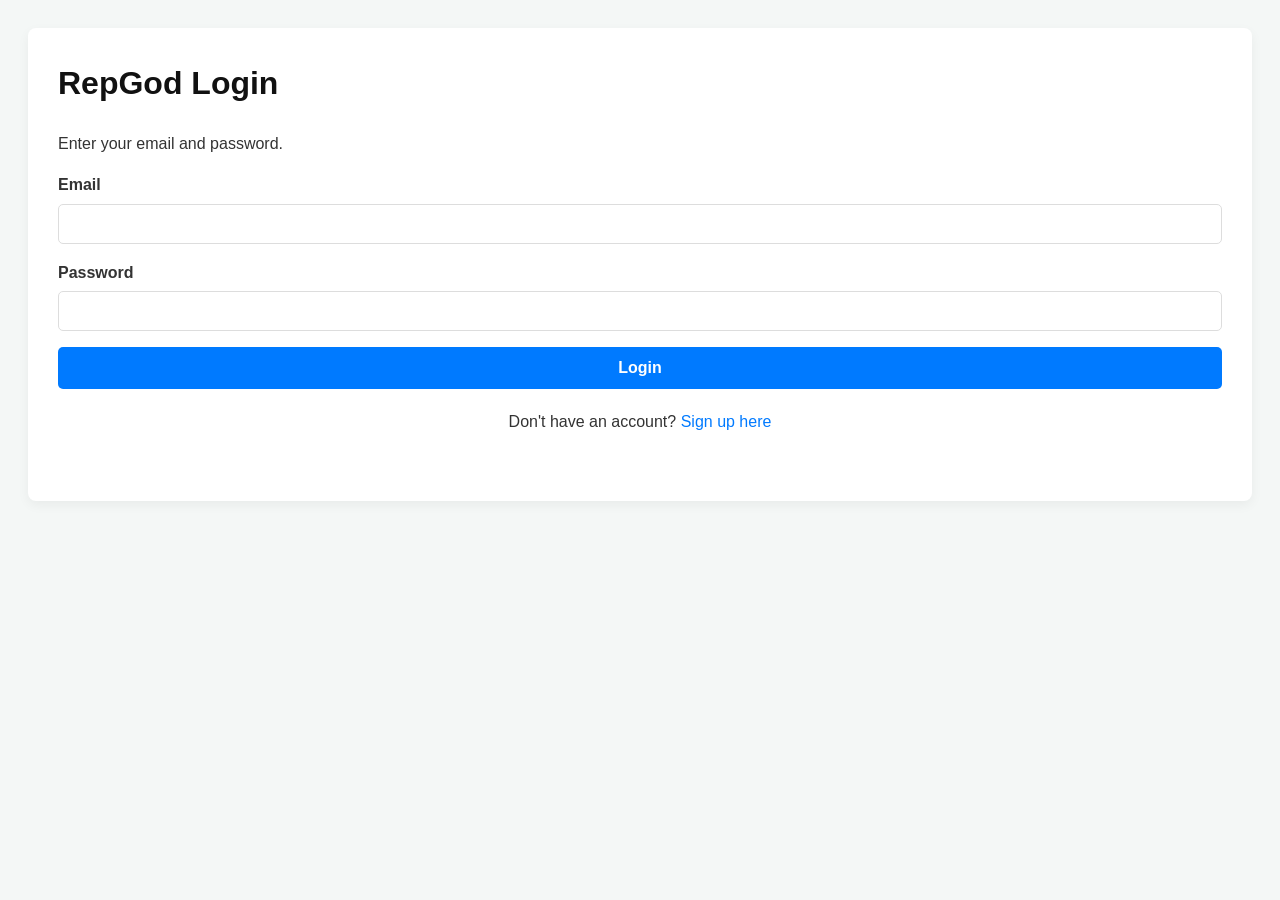
<file: public/login.html>
<!DOCTYPE html>
<html lang="en">
<head>
    <meta charset="UTF-8">
    <meta name="viewport" content="width=device-width, initial-scale=1.0">
    <title>RepGod - Login</title>
    <link rel="stylesheet" href="style.css">
</head>
<body>
<main>
    <h1>RepGod Login</h1>
    <p>Enter your email and password.</p>

    <form id="login-form">
        <div class="form-group">
            <label for="email">Email</label>
            <input type="text" id="email" required>
        </div>
        <div class="form-group">
            <label for="password">Password</label>
            <input type="password" id="password" required>
        </div>
        <button type="submit" class="btn-primary">Login</button>
    </form>

    <p style="text-align: center; margin-top: 20px;">
        Don't have an account? <a href="/signup" class="nav-link">Sign up here</a>
    </p>
    <div id="message-area"></div>
</main>

<script>
    const form = document.getElementById('login-form');
    const emailInput = document.getElementById('email');
    const passInput = document.getElementById('password');
    const messageArea = document.getElementById('message-area');

    form.addEventListener('submit', async (e) => {
        e.preventDefault();
        messageArea.textContent = "";

        try {
            const response = await fetch('/api/login', {
                method: 'POST',
                headers: { 'Content-Type': 'application/json' },
                body: JSON.stringify({
                    email: emailInput.value,
                    password: passInput.value
                })
            });

            const result = await response.json();

            if (response.ok) {
                localStorage.setItem('liftLogicUserID', result.user_id);
                localStorage.setItem('liftLogicFirstName', result.first_name);
                window.location.href = '/dashboard';
            } else {
                messageArea.textContent = result.error;
                messageArea.className = 'error';
            }
        } catch (error) {
            messageArea.textContent = 'Error connecting to server';
            messageArea.className = 'error';
        }
    });
</script>
</body>
</html>
</file>
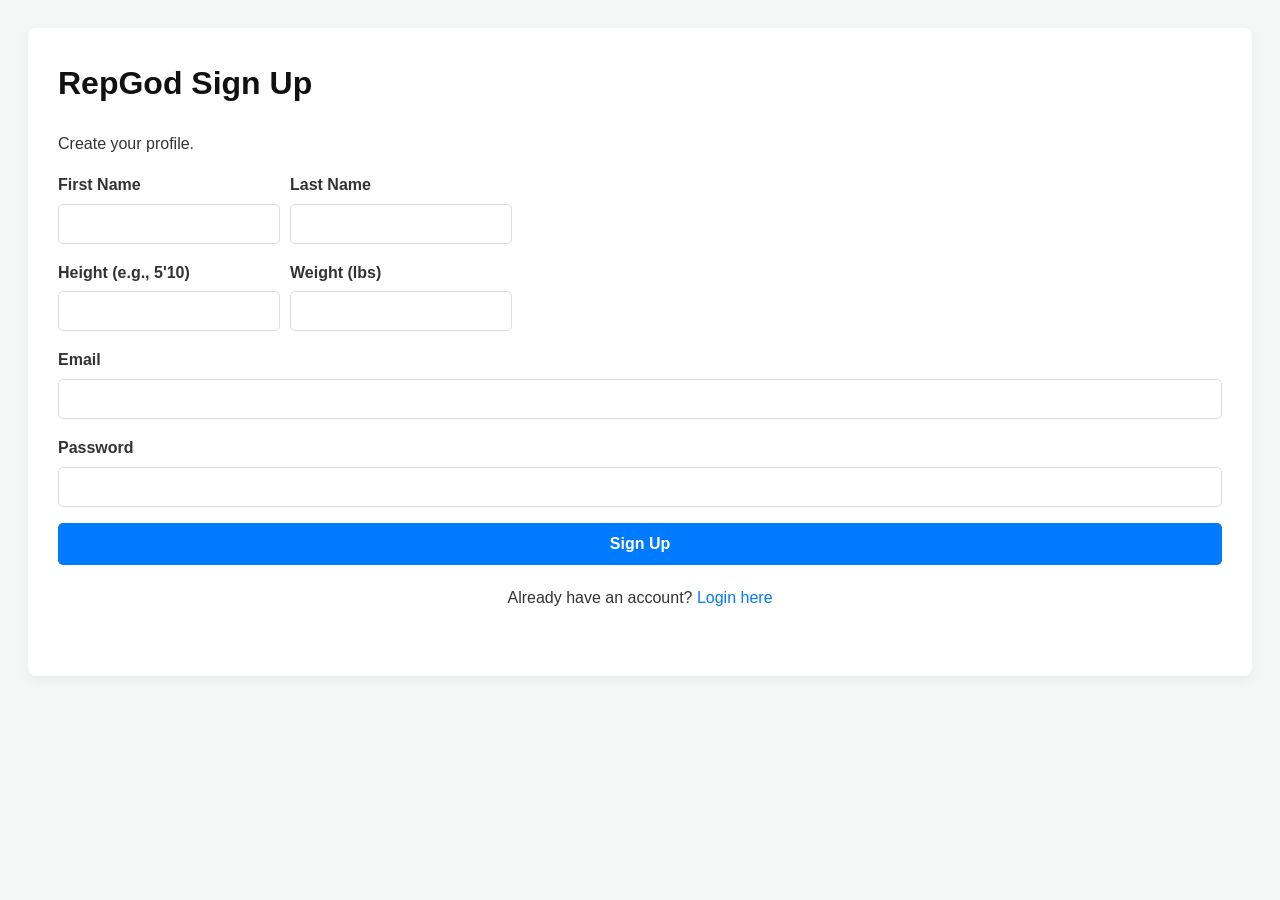
<file: public/signup.html>
<!DOCTYPE html>
<html lang="en">
<head>
    <meta charset="UTF-8">
    <meta name="viewport" content="width=device-width, initial-scale=1.0">
    <title>RepGod - Sign Up</title>
    <link rel="stylesheet" href="style.css">
</head>
<body>
<main>
    <h1>RepGod Sign Up</h1>
    <p>Create your profile.</p>

    <form id="signup-form">
        <div class="name-row" style="display: flex; gap: 10px;">
            <div class="form-group">
                <label for="fname">First Name</label>
                <input type="text" id="fname" required>
            </div>
            <div class="form-group">
                <label for="lname">Last Name</label>
                <input type="text" id="lname" required>
            </div>
        </div>

        <div class="name-row" style="display: flex; gap: 10px;">
            <div class="form-group">
                <label for="height">Height (e.g., 5'10)</label>
                <input type="text" id="height" required>
            </div>
            <div class="form-group">
                <label for="weight">Weight (lbs)</label>
                <input type="number" id="weight" step="0.1" required>
            </div>
        </div>

        <div class="form-group">
            <label for="email">Email</label>
            <input type="text" id="email" required>
        </div>
        <div class="form-group">
            <label for="password">Password</label>
            <input type="password" id="password" required>
        </div>
        <button type="submit" class="btn-primary">Sign Up</button>
    </form>

    <p style="text-align: center; margin-top: 20px;">
        Already have an account? <a href="/login" class="nav-link">Login here</a>
    </p>
    <div id="message-area"></div>
</main>

<script>
    const form = document.getElementById('signup-form');
    const messageArea = document.getElementById('message-area');

    form.addEventListener('submit', async (e) => {
        e.preventDefault();

        const payload = {
            first_name: document.getElementById('fname').value,
            last_name: document.getElementById('lname').value,
            height: document.getElementById('height').value,
            weight: document.getElementById('weight').value,
            email: document.getElementById('email').value,
            password: document.getElementById('password').value
        };

        try {
            const response = await fetch('/api/signup', {
                method: 'POST',
                headers: { 'Content-Type': 'application/json' },
                body: JSON.stringify(payload)
            });

            const result = await response.json();

            if (response.ok) {
                messageArea.textContent = 'Profile created! Redirecting to login...';
                messageArea.className = 'success';
                setTimeout(() => window.location.href = '/login', 1500);
            } else {
                messageArea.textContent = result.error;
                messageArea.className = 'error';
            }
        } catch (error) {
            messageArea.textContent = 'Error connecting to server';
            messageArea.className = 'error';
        }
    });
</script>
</body>
</html>
</file>
<file: public/style.css>
:root {
    --color-bg: #f4f7f6;
    --color-surface: #ffffff;
    --color-surface-alt: #f9f9f9;
    --color-surface-alt-2: #fafafa;
    --color-text: #333333;
    --color-text-strong: #111111;
    --color-text-muted: #666666;
    --color-text-faint: #999999;
    --color-border: #eeeeee;
    --color-border-strong: #dddddd;

    --color-primary: #007aff;
    --color-primary-hover: #0056b3;
    --color-primary-contrast: #ffffff;
    --color-primary-focus-ring: rgba(0, 122, 255, 0.2);

    --color-secondary-bg: #e5e5e0;
    --color-secondary-bg-hover: #dcdcdc;
    --color-secondary-text: #333333;

    --color-danger: #dc3545;
    --color-danger-hover: #a71d2a;
    --color-danger-bg-hover: rgba(220, 53, 69, 0.1);
    --color-success: #28a745;

    --color-warning-bg: #fff8e1;
    --color-warning: #f5a623;
    --color-warning-contrast: #ffffff;

    --color-fab-bg: #333333;
    --color-fab-text: #ffffff;
    --color-fab-hover: #000000;

    --shadow-sm: 0 4px 12px rgba(0, 0, 0, 0.05);
    --shadow-md: 0 4px 15px rgba(0, 0, 0, 0.2);
    --shadow-lg: 0 10px 25px rgba(0, 0, 0, 0.2);
    --overlay-bg: rgba(0, 0, 0, 0.5);

    --radius-sm: 5px;
    --radius-md: 8px;
    --radius-lg: 10px;
}

@media (prefers-color-scheme: dark) {
    :root:not([data-theme="light"]) {
        --color-bg: #121212;
        --color-surface: #1e1e1e;
        --color-surface-alt: #262626;
        --color-surface-alt-2: #242424;
        --color-text: #e8e8e8;
        --color-text-strong: #ffffff;
        --color-text-muted: #a0a0a0;
        --color-text-faint: #7a7a7a;
        --color-border: #3a3a3a;
        --color-border-strong: #4a4a4a;

        --color-primary: #4da6ff;
        --color-primary-hover: #7cc0ff;
        --color-primary-contrast: #0a0a0a;
        --color-primary-focus-ring: rgba(77, 166, 255, 0.3);

        --color-secondary-bg: #333333;
        --color-secondary-bg-hover: #3d3d3d;
        --color-secondary-text: #e8e8e8;

        --color-danger: #ff6b6b;
        --color-danger-hover: #ff8c8c;
        --color-danger-bg-hover: rgba(255, 107, 107, 0.15);
        --color-success: #34c759;

        --color-warning-bg: #3a2f10;
        --color-warning: #f5a623;
        --color-warning-contrast: #1a1a1a;

        --color-fab-bg: #e8e8e8;
        --color-fab-text: #121212;
        --color-fab-hover: #ffffff;

        --shadow-sm: 0 4px 12px rgba(0, 0, 0, 0.4);
        --shadow-md: 0 4px 15px rgba(0, 0, 0, 0.5);
        --shadow-lg: 0 10px 25px rgba(0, 0, 0, 0.6);
        --overlay-bg: rgba(0, 0, 0, 0.7);
    }
}

:root[data-theme="dark"] {
    --color-bg: #121212;
    --color-surface: #1e1e1e;
    --color-surface-alt: #262626;
    --color-surface-alt-2: #242424;
    --color-text: #e8e8e8;
    --color-text-strong: #ffffff;
    --color-text-muted: #a0a0a0;
    --color-text-faint: #7a7a7a;
    --color-border: #3a3a3a;
    --color-border-strong: #4a4a4a;

    --color-primary: #4da6ff;
    --color-primary-hover: #7cc0ff;
    --color-primary-contrast: #0a0a0a;
    --color-primary-focus-ring: rgba(77, 166, 255, 0.3);

    --color-secondary-bg: #333333;
    --color-secondary-bg-hover: #3d3d3d;
    --color-secondary-text: #e8e8e8;

    --color-danger: #ff6b6b;
    --color-danger-hover: #ff8c8c;
    --color-danger-bg-hover: rgba(255, 107, 107, 0.15);
    --color-success: #34c759;

    --color-warning-bg: #3a2f10;
    --color-warning: #f5a623;
    --color-warning-contrast: #1a1a1a;

    --color-fab-bg: #e8e8e8;
    --color-fab-text: #121212;
    --color-fab-hover: #ffffff;

    --shadow-sm: 0 4px 12px rgba(0, 0, 0, 0.4);
    --shadow-md: 0 4px 15px rgba(0, 0, 0, 0.5);
    --shadow-lg: 0 10px 25px rgba(0, 0, 0, 0.6);
    --overlay-bg: rgba(0, 0, 0, 0.7);
}

@keyframes fadeIn {
    from { opacity: 0; transform: translateY(10px); }
    to { opacity: 1; transform: translateY(0); }
}

* { box-sizing: border-box; }

body {
    font-family: -apple-system, BlinkMacSystemFont, "Segoe UI", Roboto, sans-serif;
    background-color: var(--color-bg);
    color: var(--color-text);
    line-height: 1.6;
    padding: 20px;
    display: flex;
    justify-content: center;
    transition: background-color 0.2s ease, color 0.2s ease;
}

.page-container {
    display: flex;
    justify-content: center;
    align-items: flex-start;
    gap: 30px;
    max-width: 1100px;
    margin: 0 auto;
    width: 100%;
}

main {
    background-color: var(--color-surface);
    border-radius: var(--radius-md);
    box-shadow: var(--shadow-sm);
    padding: 30px;
    flex: 2;
    min-width: 0;
}

.sidebar-container {
    background-color: var(--color-surface);
    border-radius: var(--radius-md);
    box-shadow: var(--shadow-sm);
    padding: 25px;
    flex: 1;
    min-width: 320px;
    position: sticky;
    top: 20px;
    text-align: center;
}

@media (max-width: 900px) {
    .page-container {
        flex-direction: column;
        align-items: center;
    }
    main {
        width: 100%;
        max-width: 600px;
        flex: none;
    }
    .sidebar-container {
        width: 100%;
        max-width: 600px;
        flex: none;
        position: static;
    }
}

@media (max-width: 480px) {
    body { padding: 10px; }
    main { padding: 18px; }
    .sidebar-container { padding: 16px; min-width: 0; }
    .set-group {
        flex-wrap: wrap;
    }
    .set-group label { flex-basis: 100%; margin-bottom: 4px; }
    .set-group input { flex: 1 1 45%; }
    .header-bar { flex-wrap: wrap; gap: 10px; }
}

.dashboard-nav-container {
    display: flex;
    width: 100%;
    margin-top: 20px;
}

.dashboard-nav-container a {
    flex: 1;
    padding: 15px;
    font-size: 16px;
    font-weight: 600;
    text-align: center;
    text-decoration: none;
    transition: background-color 0.3s ease, color 0.3s ease;
    border-radius: 0;
}

.dashboard-nav-container a:first-child {
    border-top-left-radius: 8px;
    border-bottom-left-radius: 8px;
}

.dashboard-nav-container a:last-child {
    border-top-right-radius: 8px;
    border-bottom-right-radius: 8px;
}

.dashboard-nav-container a:active {
    transform: scale(0.98);
}

#calendar-container {
    width: 100%;
    border: 1px solid var(--color-border);
    border-radius: var(--radius-md);
    padding: 20px;
    box-sizing: border-box;
}

#calendar-header {
    display: flex;
    justify-content: space-between;
    align-items: center;
    margin-bottom: 15px;
}

#calendar-header h2 {
    margin: 0;
    flex-grow: 1;
    text-align: center;
    font-size: 1.2em;
}

#calendar-header button {
    background: none;
    border: none;
    color: var(--color-text);
    font-size: 1.5em;
    cursor: pointer;
    width: 44px;
    height: 44px;
    display: flex;
    align-items: center;
    justify-content: center;
    padding: 0;
    border-radius: 50%;
    transition: background-color 0.2s;
}

#calendar-header button:hover {
    background-color: var(--color-surface-alt);
}

#calendar-days {
    display: grid;
    grid-template-columns: repeat(7, 1fr);
    gap: 5px;
    margin-bottom: 10px;
}

.calendar-day-name {
    font-weight: 600;
    text-align: center;
    color: var(--color-text-muted);
    font-size: 0.9em;
}

#calendar-grid {
    display: grid;
    grid-template-columns: repeat(7, 1fr);
    gap: 5px;
}

.calendar-day {
    display: flex;
    justify-content: center;
    align-items: center;
    font-size: 0.9em;
    border-radius: 5px;
    background-color: var(--color-bg);
    color: var(--color-text);
    aspect-ratio: 1 / 1;
}

.workout-day {
    background-color: var(--color-success);
    color: white;
    font-weight: 700;
}

#open-add-data-btn {
    margin-left: auto;
}
.weight-input-group {
    display: flex;
    gap: 10px;
    margin-bottom: 10px;
}

.weight-input-group input {
    flex: 1;
}

h1 { color: var(--color-text-strong); margin-top: 0; }
hr { border: 0; border-top: 1px solid var(--color-border); margin: 24px 0; }

.form-group { margin-bottom: 16px; }
label { display: block; font-weight: 600; margin-bottom: 6px; }

input[type="text"], input[type="date"], input[type="number"], input[type="password"], select {
    width: 100%;
    padding: 10px;
    font-size: 16px;
    background-color: var(--color-surface);
    color: var(--color-text);
    border: 1px solid var(--color-border-strong);
    border-radius: var(--radius-sm);
    box-sizing: border-box;
    transition: border-color 0.3s ease, box-shadow 0.3s ease;
}
input:focus { border-color: var(--color-primary); box-shadow: 0 0 5px var(--color-primary-focus-ring); outline: none; }

.exercise-block {
    background-color: var(--color-surface-alt-2);
    border: 1px solid var(--color-border);
    border-radius: 5px;
    padding: 16px;
    margin-bottom: 16px;
    animation: fadeIn 0.4s ease;
}

.set-group { display: flex; gap: 10px; margin-bottom: 10px; animation: fadeIn 0.3s ease; }
.set-group label { font-weight: 500; flex-basis: 10%; align-self: center; }

button {
    padding: 12px 18px; border: none; border-radius: 5px; font-size: 16px; font-weight: 600;
    cursor: pointer; width: 100%; transition: background-color 0.3s ease, color 0.3s ease, transform 0.2s ease, box-shadow 0.3s ease;
}
button:active { transform: scale(0.98); }

.btn-primary { background-color: var(--color-primary); color: var(--color-primary-contrast); }
.btn-primary:hover { background-color: var(--color-primary-hover); transform: scale(1.02); box-shadow: 0 4px 12px var(--color-primary-focus-ring); }
.btn-secondary { background-color: var(--color-secondary-bg); color: var(--color-secondary-text); }
.btn-secondary:hover { background-color: var(--color-secondary-bg-hover); transform: scale(1.02); }
.btn-tertiary { background-color: transparent; color: var(--color-primary); padding: 8px 0; width: auto; }
.btn-tertiary:hover { text-decoration: underline; transform: scale(1.05); }

.nav-link {
    display: inline-block; margin-bottom: 20px; color: var(--color-primary); text-decoration: none; font-weight: 500;
    transition: transform 0.2s ease;
}
.nav-link:hover { text-decoration: underline; transform: translateX(3px); }

.chart-container { position: relative; width: 100%; margin-top: 20px; }
table { width: 100%; border-collapse: collapse; margin-top: 20px; }
th, td { border: 1px solid var(--color-border); padding: 10px 12px; text-align: left; }
th { background-color: var(--color-surface-alt); font-weight: 600; }
tr:nth-child(even) { background-color: var(--color-surface-alt-2); }
tr.pr-row { background-color: var(--color-warning-bg); }
.pr-badge {
    display: inline-block;
    background-color: var(--color-warning);
    color: var(--color-warning-contrast);
    font-size: 0.7em;
    font-weight: 700;
    padding: 2px 6px;
    border-radius: 4px;
    margin-left: 6px;
    vertical-align: middle;
}

.header-bar {
    display: flex; justify-content: space-between; align-items: center;
    border-bottom: 1px solid var(--color-border); padding-bottom: 15px; margin-bottom: 20px;
}
.header-bar h1 { margin: 0; }
.user-info { display: flex; align-items: center; gap: 12px; }
#welcome-message { font-weight: 600; color: var(--color-text); }
#logout-btn { width: auto; padding: 0; color: var(--color-danger); }
#theme-toggle-btn {
    width: auto; padding: 0; background: transparent; color: var(--color-text);
    font-size: 1.2em; line-height: 1; min-width: 44px; min-height: 44px;
}
#theme-toggle-btn:hover { color: var(--color-primary); transform: none; }

.exercise-item {
    display: flex; align-items: center; gap: 8px; background-color: var(--color-surface-alt);
    border-radius: 6px; margin-bottom: 8px; animation: fadeIn 0.4s ease;
}
.exercise-item .exercise-btn { flex-grow: 1; text-align: left; }
.exercise-item .exercise-btn.active { background-color: var(--color-primary); color: var(--color-primary-contrast); }
.exercise-item .edit-btn, .exercise-item .delete-btn { width: auto; padding: 8px 10px; flex-shrink: 0; }
.exercise-item .delete-btn { color: var(--color-danger); }
.exercise-item .delete-btn:hover { background-color: var(--color-danger-bg-hover); }

.exercise-header { display: flex; justify-content: space-between; align-items: center; gap: 10px; }
.exercise-header .form-group { flex-grow: 1; margin-bottom: 0; }
.delete-ex-btn { width: auto; padding: 10px 10px; color: var(--color-danger); background: transparent; font-weight: 600; }
.delete-ex-btn:hover { background-color: var(--color-danger-bg-hover); }

.last-performance { font-size: 0.9em; font-style: italic; color: var(--color-text-muted); margin-bottom: 15px; margin-top: 5px; padding: 0 5px; }
.last-performance-empty { color: var(--color-text-faint); }

.timer-container { display: grid; grid-template-columns: repeat(4, 1fr); gap: 10px; }
.timer-btn { font-size: 14px; padding: 12px 5px; min-height: 44px; }
.timer-display-hide { display: none; }
.timer-display-show {
    position: fixed; bottom: 20px; right: 20px; background-color: var(--color-primary); color: var(--color-primary-contrast); padding: 15px 25px;
    font-size: 1.8em; font-weight: 600; border-radius: 8px; box-shadow: var(--shadow-md);
    animation: fadeIn 0.3s ease; z-index: 1000; cursor: pointer; transition: background-color 0.2s ease, transform 0.1s ease;
}
.timer-display-show:hover { background-color: var(--color-danger); }
.timer-display-show:active { transform: scale(0.95); }
.timer-display-done { background-color: var(--color-success); }

.sidebar-container h3 { margin-top: 0; }

.weight-section {
    background-color: var(--color-surface-alt); padding: 15px; border-radius: 8px;
    display: flex; justify-content: space-between; align-items: center; margin-bottom: 20px; border: 1px solid var(--color-border);
}
.weight-display { font-size: 1.1em; color: var(--color-text); }
.weight-input-group { display: flex; gap: 10px; }
.weight-input-group input { width: 100px; padding: 8px; }
.weight-input-group button { width: auto; padding: 8px 15px; }

#settings-fab {
    position: fixed; bottom: 30px; right: 30px; width: 60px; height: 60px; border-radius: 50%;
    background-color: var(--color-fab-bg); color: var(--color-fab-text); border: none; box-shadow: var(--shadow-md);
    font-size: 24px; cursor: pointer; display: flex; align-items: center; justify-content: center;
    transition: transform 0.2s, background-color 0.2s; z-index: 100;
}
#settings-fab:hover { transform: scale(1.1); background-color: var(--color-fab-hover); }

.modal-overlay { display: none; position: fixed; top: 0; left: 0; width: 100%; height: 100%; background-color: var(--overlay-bg); z-index: 200; justify-content: center; align-items: center; animation: fadeIn 0.2s ease; }
.modal-content { background-color: var(--color-surface); color: var(--color-text); padding: 25px; border-radius: 10px; width: 90%; max-width: 400px; box-shadow: var(--shadow-lg); }
.modal-header { display: flex; justify-content: space-between; align-items: center; margin-bottom: 20px; }
.modal-header h3 { margin: 0; }
#close-modal-btn { background: none; border: none; font-size: 24px; cursor: pointer; color: var(--color-text-faint); padding: 0; width: auto; }

.preset-manager { background: var(--color-surface-alt); padding: 10px; border-radius: 5px; margin-bottom: 15px; }
#new-preset-exercises { width: 100%; margin-top: 5px; padding: 8px; font-size: 16px; background-color: var(--color-surface); color: var(--color-text); border: 1px solid var(--color-border-strong); border-radius: 5px; font-family: inherit; resize: vertical; }
.preset-item-row { display: flex; justify-content: space-between; align-items: center; padding: 8px; border-bottom: 1px solid var(--color-border); font-size: 0.9em; }
.delete-preset-btn { background: none; border: none; color: var(--color-danger); font-size: 1.2em; cursor: pointer; width: auto; padding: 0 5px; }
.delete-preset-btn:hover { color: var(--color-danger-hover); }
</file>
